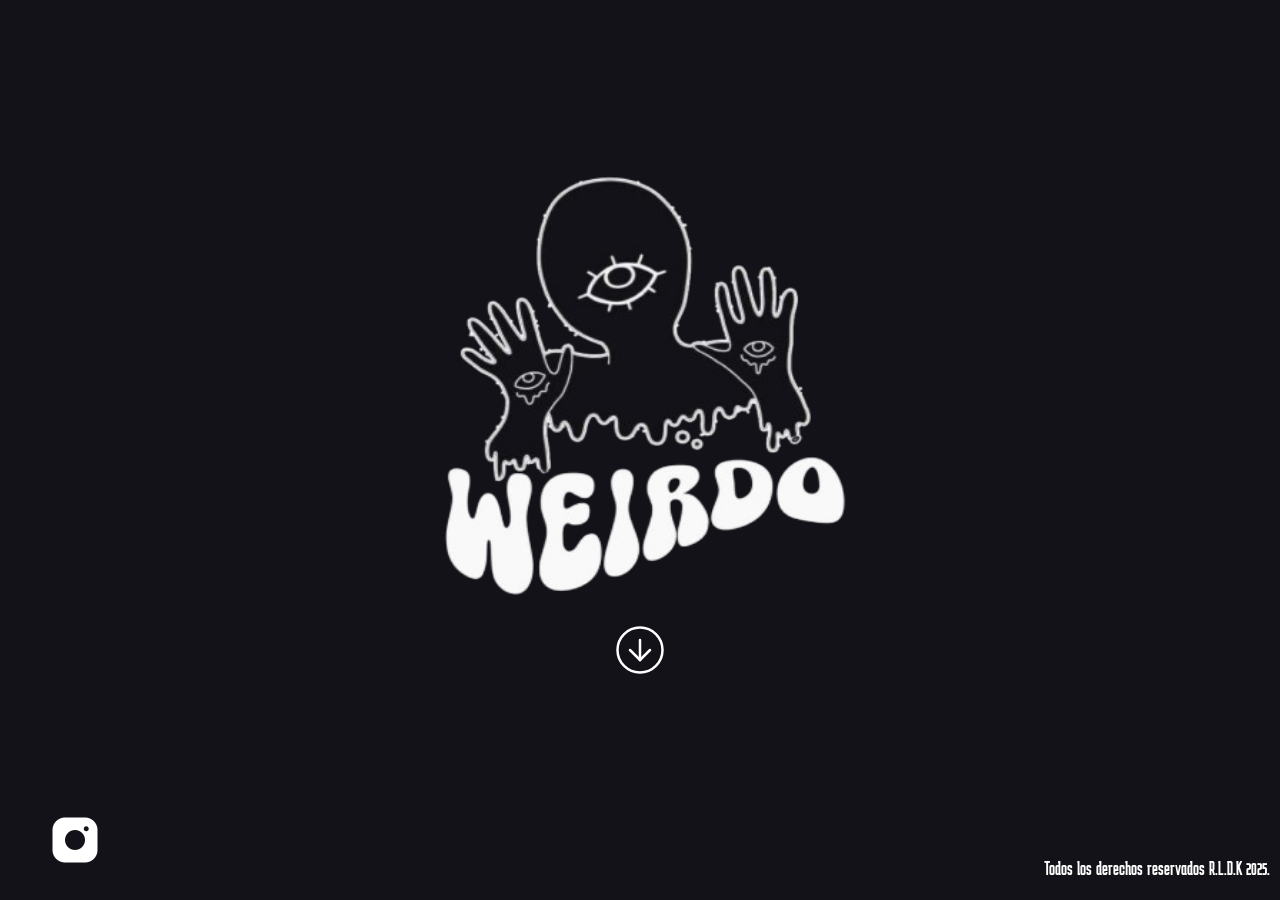
<file: index.html>
<!DOCTYPE html>
<html lang="en">
<head>
    <meta charset="UTF-8">
    <meta name="viewport" content="width=device-width, initial-scale=1.0">
    <title>weirdoshh</title>
    <link rel="stylesheet" href="CSS/normalize.css">
    <link rel="stylesheet" href="CSS/style.css">
    <link rel="preconnect" href="https://fonts.googleapis.com">
    <link rel="preconnect" href="https://fonts.gstatic.com" crossorigin>
    <link href="https://fonts.googleapis.com/css2?family=Karantina:wght@300;400;700&display=swap" rel="stylesheet">
</head>
<body>
    <!--splashscreen-->
    <section class = "splashscreen">
        <!--landing logo -->
        <div class="logo">
            <img src="img/logo-removebg-preview.png" alt="logotipo" class="logo_img">
            <a href="home.html" class="logo_boton">
                <svg xmlns="http://www.w3.org/2000/svg" width="60" height="60" viewBox="0 0 24 24" fill="none"
                    stroke="currentColor" stroke-width="1" stroke-linecap="round" stroke-linejoin="round"
                    class="icon icon-tabler icons-tabler-outline icon-tabler-circle-arrow-down">
                    <path stroke="none" d="M0 0h24v24H0z" fill="none" />
                    <path d="M3 12a9 9 0 1 0 18 0a9 9 0 0 0 -18 0" />
                    <path d="M8 12l4 4" />
                    <path d="M12 8v8" />
                    <path d="M16 12l-4 4" />
                </svg>
            </a>
        </div>
        <!--FIN landing logo -->
        <!--instagram lock-->
        <div class = "instagram">
            <a href="https://www.instagram.com/weirdo.shh/" class="instagram">
                <img class="instagram_image" src="img/icons/instagram.png" alt="enlace-instagram">
            </a>
        </div>
        <!--FIN instagram lock-->
        <!--derechos reservados-->
        <div class = "derechos-reservados">
            <p>Todos los derechos reservados R.L.D.K 2025.</p>
        </div>
        <!--FIN derechos reservados-->
    </section>
    <!--FIN splashscreen-->
</body>
</html>
</file>
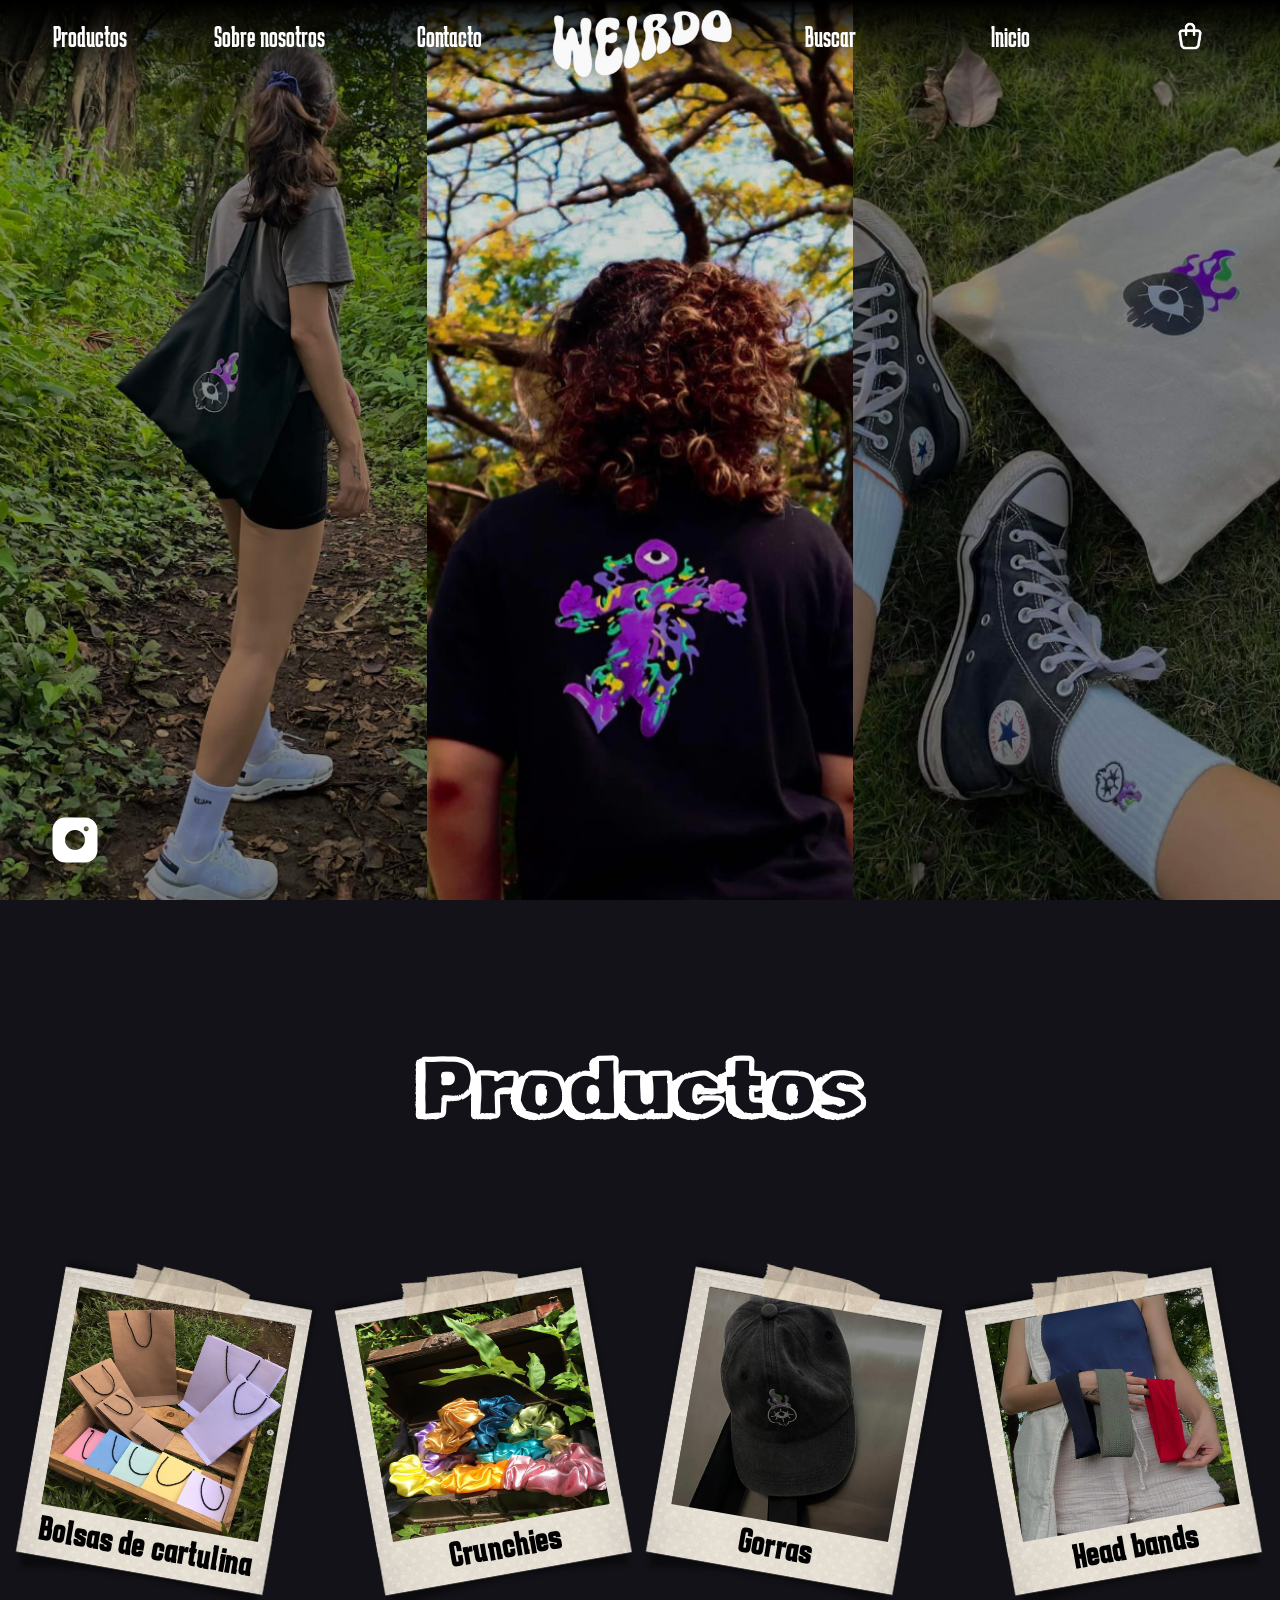
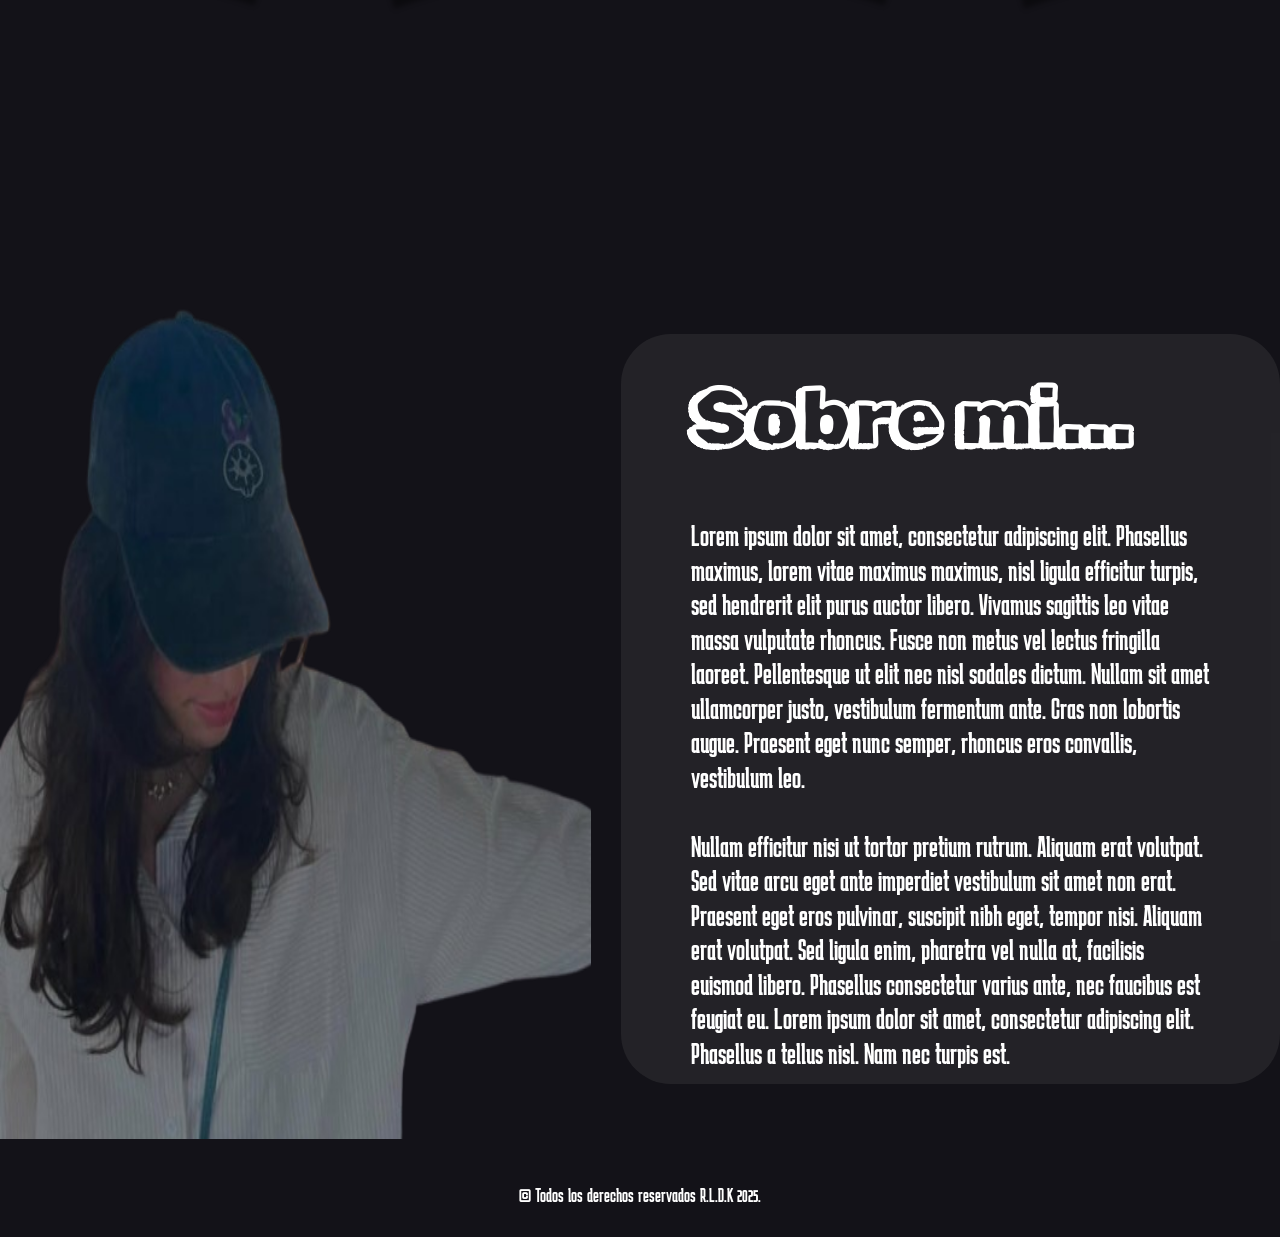
<file: home.html>
<!DOCTYPE html>
<html lang="en">

<head>
    <meta charset="UTF-8">
    <meta name="viewport" content="width=device-width, initial-scale=1.0">
    <link rel="stylesheet" href="CSS/normalize.css">
    <link rel="stylesheet" href="CSS/style.css">
    <title>Weirdo.Shh</title>
    <link rel="preconnect" href="https://fonts.googleapis.com">
    <link rel="preconnect" href="https://fonts.gstatic.com" crossorigin>
    <link href="https://fonts.googleapis.com/css2?family=Karantina:wght@300;400;700&display=swap" rel="stylesheet">
    <link rel="preconnect" href="https://fonts.googleapis.com">
    <link rel="preconnect" href="https://fonts.gstatic.com" crossorigin>
    <link href="https://fonts.googleapis.com/css2?family=Krub:wght@400;700&family=Rubik+Doodle+Shadow&display=swap"
        rel="stylesheet">
</head>

<body>
    <header>
        <nav class="barra-navegacion">
            <a class="productos" href="#section-productos">Productos</a>
            <a class="sobre-nosotros" href="#sobre-mi">Sobre nosotros</a>
            <a class="contacto" href="#">Contacto</a>
            <img class="weirdo-logo" src="img/Weirdo_logo-removebg-preview.png" alt="">
            <a class="buscar" href="#">Buscar</a>
            <a class="inicio" href="#">Inicio</a>
            <a class="carrito" href="#">
                <img src="img/icons/shopping-bag.png">
            </a>
            </div>
        </nav>
    </header>
  
    <main>
        <!--instagram lock-->
        <div class="instagram">
            <a href="https://www.instagram.com/weirdo.shh/" class="instagram">
                <img class="instagram_image" src="img/icons/instagram.png" alt="enlace-instagram">
            </a>
        </div>
        <!--FIN instagram lock-->
        <section class="contenedor-p">
            <a class="contenedor-p_img" href="#">
                <img src="img/canva 3.png" alt="">
            </a>
            <a class="contenedor-p_img" href="#">
                <img src="img/canva 1.png" alt="">
            </a>
            <a class="contenedor-p_img" href="#">
                <img src="img/canva 4.png" alt="">
            </a>
        </section>
        
        <!--SECCIÓN PRODUCTO-->
    <section class="section-productos" id="section-productos">
        <div>
            <h1 class="title-productos" >Productos</h1>
        </div>
            <div>
                <div class="grid-productos">
                    <div class="producto-1">
                        <img class="polaroid" src="img/Artifacts/polaroid.png">
                        <div class="producto">
                            <img class="foto-producto" src="img/Products/Bolsas de cartulina.png">
                            <div class="nombre-producto">
                                Bolsas de cartulina
                            </div>
                        </div>
                    </div>
                    <div class="producto-2">
                        <img class="polaroid" src="img/Artifacts/polaroid.png">
                        <div class="producto">
                            <img class="foto-producto" src="img/Products/Crunchies.png">
                            <div class="nombre-producto">
                                Crunchies
                            </div>
                        </div>
                    </div>
                    <div class="producto-3">
                        <img class="polaroid" src="img/Artifacts/polaroid.png">
                        <div class="producto">
                            <img class="foto-producto" src="img/Products/Gorras.png">
                            <div class="nombre-producto">
                                Gorras
                            </div>
                        </div>
                    </div>
                    <div class="producto-4">
                        <img class="polaroid" src="img/Artifacts/polaroid.png">
                        <div class="producto">
                            <img class="foto-producto" src="img/Products/Head bands.png">
                            <div class="nombre-producto">
                                Head bands
                            </div>
                        </div>
                    </div>
                </div>
            </div> 
    </section>

    <!--FIN SECCIÓN PRODUCTOS-->

    <!--SECCIÓN SOBRE MI-->
        <section class="sobre-mi" id="sobre-mi">
            <div class= "sobre-mi_img">
                <img src="img/About_me_page-removebg-preview.png" alt="">
            </div>
            <div class="sobre-mi_descripcion">
                <h1>
                    Sobre mi...
                </h1>
                <p>
                    Lorem ipsum dolor sit amet, consectetur adipiscing elit. Phasellus maximus, lorem vitae maximus
                    maximus, nisl ligula efficitur turpis, sed hendrerit elit purus auctor libero. Vivamus sagittis leo
                    vitae massa vulputate rhoncus. Fusce non metus vel lectus fringilla laoreet. Pellentesque ut elit
                    nec nisl sodales dictum. Nullam sit amet ullamcorper justo, vestibulum fermentum ante. Cras non
                    lobortis augue. Praesent eget nunc semper, rhoncus eros convallis, vestibulum leo.<br><br>
                    Nullam efficitur nisi ut tortor pretium rutrum. Aliquam erat volutpat. Sed vitae arcu eget ante
                    imperdiet vestibulum sit amet non erat. Praesent eget eros pulvinar, suscipit nibh eget, tempor
                    nisi. Aliquam erat volutpat. Sed ligula enim, pharetra vel nulla at, facilisis euismod libero.
                    Phasellus consectetur varius ante, nec faucibus est feugiat eu. Lorem ipsum dolor sit amet,
                    consectetur adipiscing elit. Phasellus a tellus nisl. Nam nec turpis est.
                </p>
            </div>
        </section>
    </main>

    <footer>
        <p>&copy; Todos los derechos reservados R.L.D.K 2025.</p>
    </footer>
</body>

</html>
</body>

</html>

<!-- dummy -->
</file>
<file: CSS/style.css>
:root {
    --primarino: #131218;
    --blanco: #FFF;
    --negro: #000;

    --fuentePrincipal: 'Karantina', cursive;
    --fuenteSecundaria: "Rubik Doodle Shadow", system-ui;

}

/* apply a natural box layout model to all elements, but allowing components to change */
html {
    box-sizing: border-box;
    font-size: 62.5%;
    scroll-behavior: smooth;
}

*,
*:before,
*:after {
    box-sizing: inherit;
}
/*Globales*/
body{
    margin: 0;
    padding: 0;
    background-color: var(--primarino);
    font-family: var(--fuentePrincipal);
    color: var(--blanco);
    font-size: 1.6rem;
}

a {
    text-decoration: none;
    color: var(--blanco);
    font-size: 2.9rem;
}

p{  
    font-size: 2rem;
    color: var(--blanco);
}

img{
    max-width: 100%;
}

h1, h2, h3 {
    text-align: center;
    color: var(--blanco);
}

h1 {font-size: 4rem; }
h2 {font-size: 3.2rem; }
h3 {font-size: 2.4rem; }

/* Sección de Landing */
.splashscreen{
    position: relative;
    background-color: var(--primarino);
    width: 100%;
    height: 100vh;

}

.logo {
    display: flex;
    flex-direction: column;
    justify-content: center;
    align-items: center;
    height: 93%;
    width: 100%;
    transition: opacity 1s ease-in-out;
}

.logo_img {
    width: 45rem;
    height: 45rem;
}

.logo_boton {
    cursor: pointer;
    margin-top: 2rem;
    animation: bounce 1.5s infinite; 
}

.landing_boton svg {
    width: 6rem;
    height: 6rem; 
    transition: transform 0.5 ease-in-out;
}

.landing_boton:hover svg{
    transform: scale(1.1);
}

/*animación de la flecha*/

@keyframes bounce {
    0%, 100% { transform: translateY(0);}
    50% {transform: translateY(5px); }
}

/*Logo de instagram*/

.instagram {
    position: fixed; 
    bottom: 3rem; 
    left: 4.5rem;
    width: 6rem;
    height: 6rem;
}

.instagram-image {
    width: 50%;
    height: auto; 
    transition: transform 0.3s ease-in-out, background-color 0.3s ease-in-out;
}

.instagram:hover .instagram_image{
    transition: transform 0.3s ease-in-out, background-color 0.3s ease-in-out;
    transform: scale(1.1);
}

/* Derechos Reservados */

.derechos-reservados{
    display: flex;
    justify-content: flex-end;
    padding-right: 1rem;
}


/*header */

header {
    z-index: 1000;
    background: linear-gradient(to bottom, rgba(0, 0, 0, 1), rgba(0, 0, 0, 0)); 
    position: fixed;
    width: 100%;
    height: 8rem;
    top: 0;
}

.barra-navegacion {
    display: flex;
    justify-content: space-evenly;
    height: 100%;
}

.barra-navegacion a {
    display: flex;
    justify-content: center;
    padding-top: 2rem;
    height: 100%;
    width: 100%;
    color: var(--blanco);
    transition: transform 0.3s ease-in-out, background-color 0.3s ease-in-out;
}

.barra-navegacion a:hover {
    transform: scale(1.1);
    background-color: rgba(255, 255, 255, 0.1);
    transition: transform 0.3s ease-in-out, background-color 0.3s ease-in-out;
}

.weirdo-logo {
    width: 25rem;
    height: auto;
    padding-top: 1rem;
}

.carrito img {
    width: 3.2rem;
    height: 3.2rem;
}

/*primera sección*/

.contenedor-p{
    z-index: 1000;
    display: grid;
    grid-template-columns: repeat(3,1fr);
    width: 100%;
    height: 100vh;
}

.contenedor-p_img img{
    width: 100%;
    height: 100%;
    object-fit: cover;
}

footer{
    width: 100%;
    background-color: var
    (--primarino);
    color: var(--blanco);
    padding: 1rem;
    display: flex;
    justify-content: center;
}

/* SECCIÓN PRODUCTOS*/


.section-productos {
    width: 100%;
    height: 100vh;
}
.title-productos {
    font-size: 80px;
    font-family: var(--fuenteSecundaria);
    padding-top: 9rem;
    padding-bottom: 9rem;
    text-align:center;
}

.grid-productos {
    width: 100%;
    display: grid;
    grid-template-columns: repeat(4, 1fr);
    padding: 1rem;
    place-items: center;
    row-gap: 10rem;
}

.producto-1,
.producto-2,
.producto-3,
.producto-4 {   
    scale: 1.1;
    display: flex;
    flex-direction: column;
    justify-content:center;
    align-items: center;
    width: 240px;
    height: 260px;
    transition: transform 0.5s
}
.polaroid {
    scale: 1;
    z-index: 0;
}
.producto {
    margin-top: -265px;
    z-index: 1;
    display: flex;
    flex-direction: column;
    align-items: center;
}

.producto-1,
.producto-3 {
    transform: rotate(10deg);
}

.producto-2,
.producto-4 {
    transform: rotate(-10deg);
}

.foto-producto {
    width: 200px;
    height: 200px;
}
.nombre-producto {
    font-size: 32px;
    margin-top: 3px;
    font-weight: bold;
    color: black;
}

.producto-1:hover,
.producto-2:hover,
.producto-3:hover,
.producto-4:hover {
    transform: scale(1.4);
    transition: transform 0.5s;
    cursor: pointer;
 }
 
 @media only screen and (max-width: 1250px) {
    .grid-productos {
        grid-template-columns: repeat(2, 1fr);
    }
    .section-productos {
        width: 100%;
        height: 120vh;
    }
  }
  @media only screen and (max-width: 625px) {
    .grid-productos {
        grid-template-columns: repeat(1, 1fr);
    }
    .section-productos {
        width: 100%;
        height: 200vh;
    }
  }

/* SECCIÓN SOBRE MI */

.sobre-mi {
    display: flex;
    width: 100%;
    height: 100vh;
}
.sobre-mi_img img {
    width: 852px;
    height: 885px;
}

.sobre-mi_descripcion {
    width: 950px;
    height: 750px;
    background-color: rgba(102, 102, 102, 0.2);
    border-radius: 50px;
    bottom: 30px;
    margin-left: 3rem;
    margin-top: 8rem;
}

.sobre-mi_descripcion h1 {
    font-size: 80px;
    font-family: var(--fuenteSecundaria);
    margin-top: 4rem;
    margin-left: 7rem;
    text-align:start;
}

.sobre-mi_descripcion p {
    font-size: 30px;
    text-align:start;
    margin-left: 7rem;
    margin-right: 7rem;
    margin-bottom: 4rem;
}
</file>
